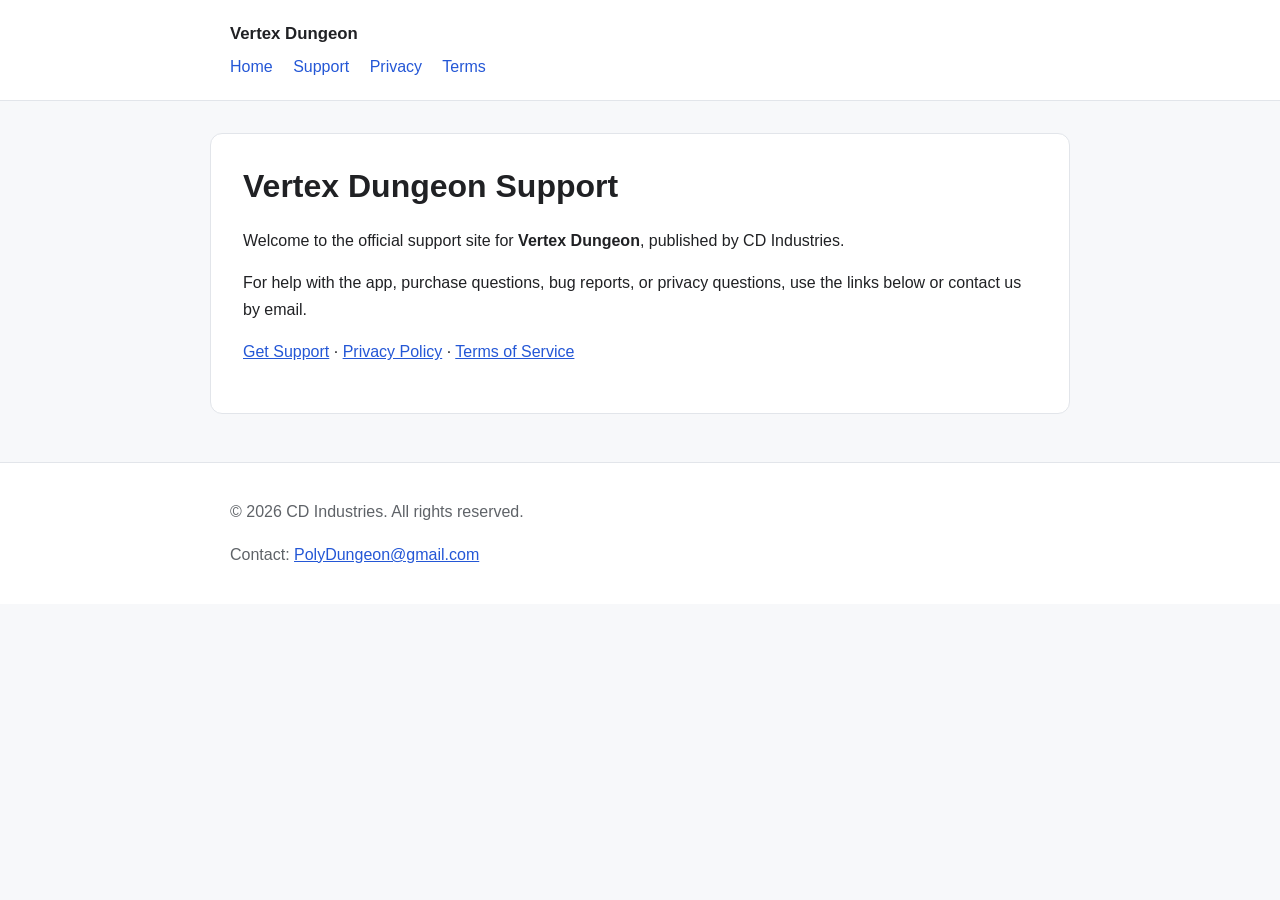
<file: index.html>
<!doctype html>
<html lang="en">
<head>
<meta charset="utf-8">
<meta name="viewport" content="width=device-width, initial-scale=1">
<meta name="description" content="Vertex Dungeon support, privacy policy, and terms of service.">
<title>Vertex Dungeon — Support</title>
<link rel="stylesheet" href="style.css">
</head>
<body>

<header>
  <div class="wrap">
    <strong class="brand">Vertex Dungeon</strong>
    <nav aria-label="Support navigation">
      <a href="index.html">Home</a>
      <a href="support.html">Support</a>
      <a href="privacy.html">Privacy</a>
      <a href="terms.html">Terms</a>
    </nav>
  </div>
</header>

<main class="wrap">

<h1>Vertex Dungeon Support</h1>
<p>Welcome to the official support site for <strong>Vertex Dungeon</strong>, published by CD Industries.</p>
<p>For help with the app, purchase questions, bug reports, or privacy questions, use the links below or contact us by email.</p>
<p>
  <a href="support.html">Get Support</a> ·
  <a href="privacy.html">Privacy Policy</a> ·
  <a href="terms.html">Terms of Service</a>
</p>

</main>

<footer>
  <div class="wrap small">
    <p>© 2026 CD Industries. All rights reserved.</p>
    <p>Contact: <a href="mailto:PolyDungeon@gmail.com">PolyDungeon@gmail.com</a></p>
  </div>
</footer>

</body>
</html>
</file>
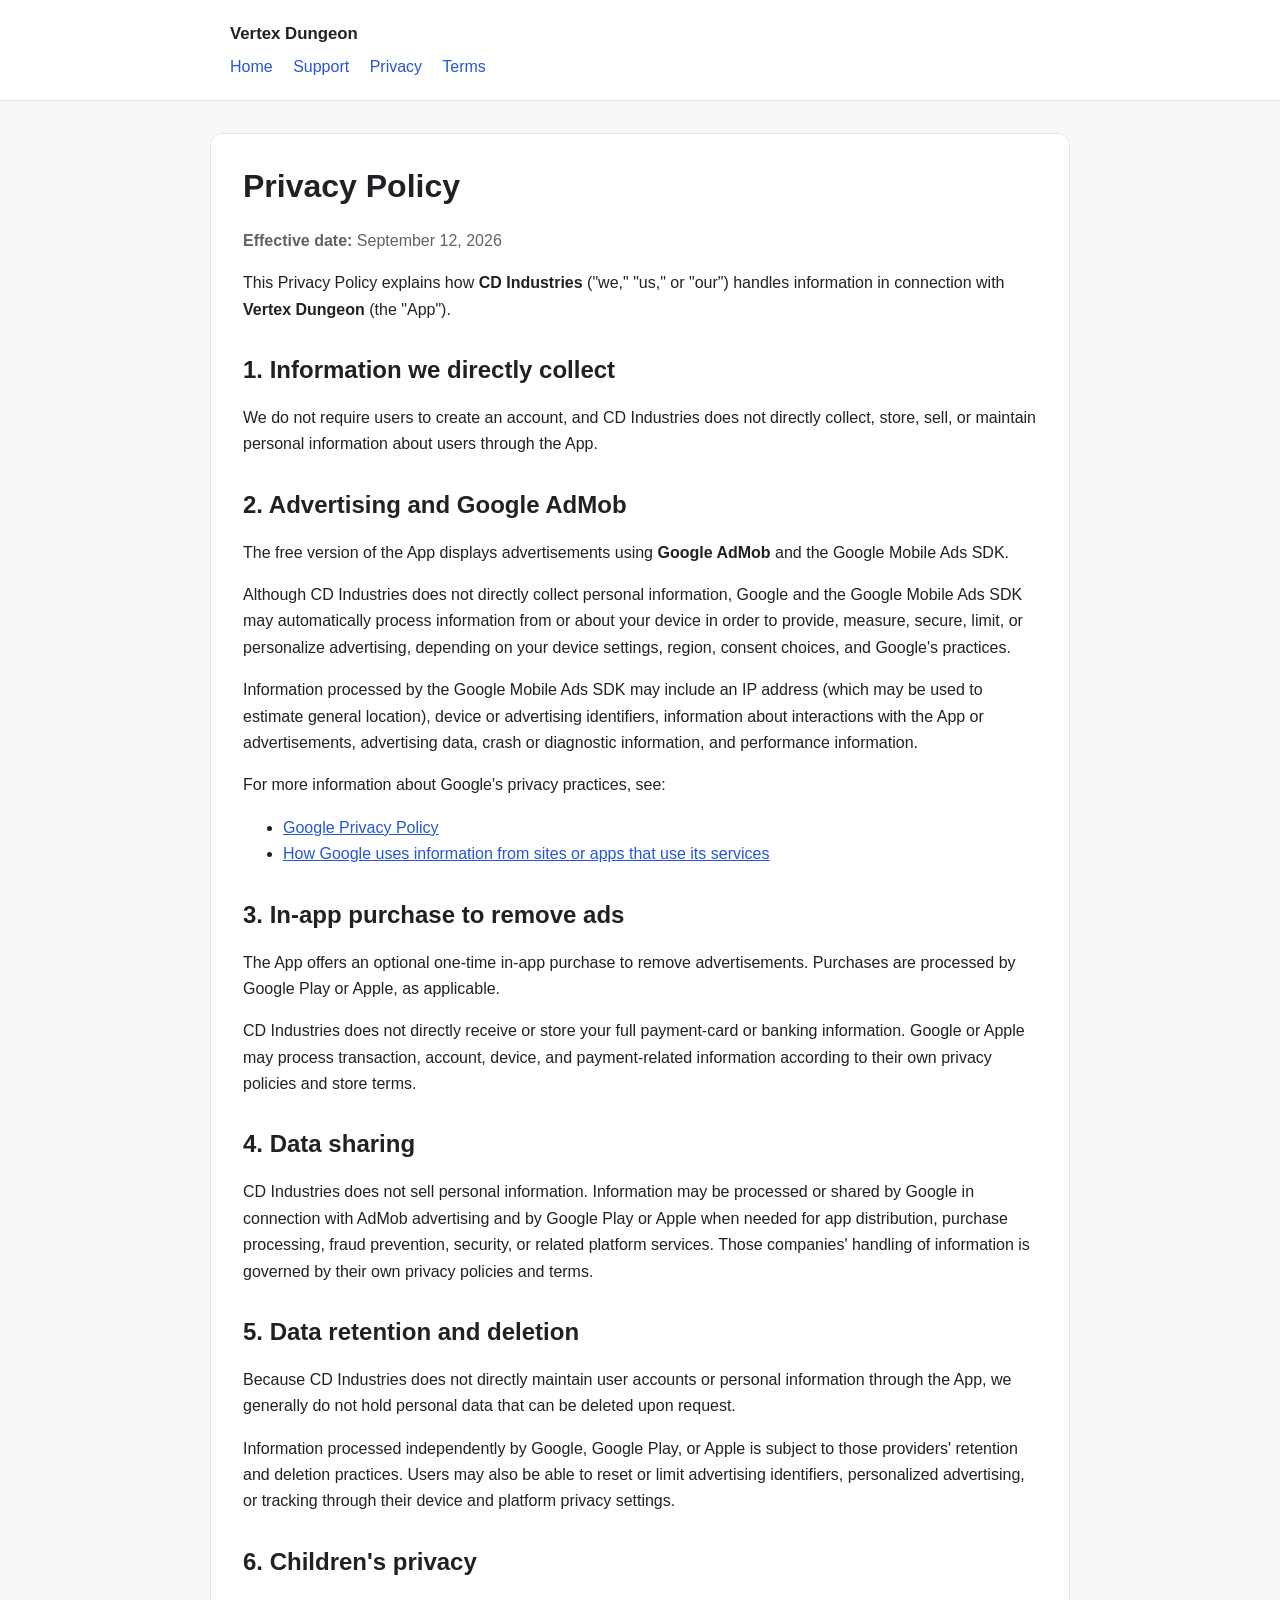
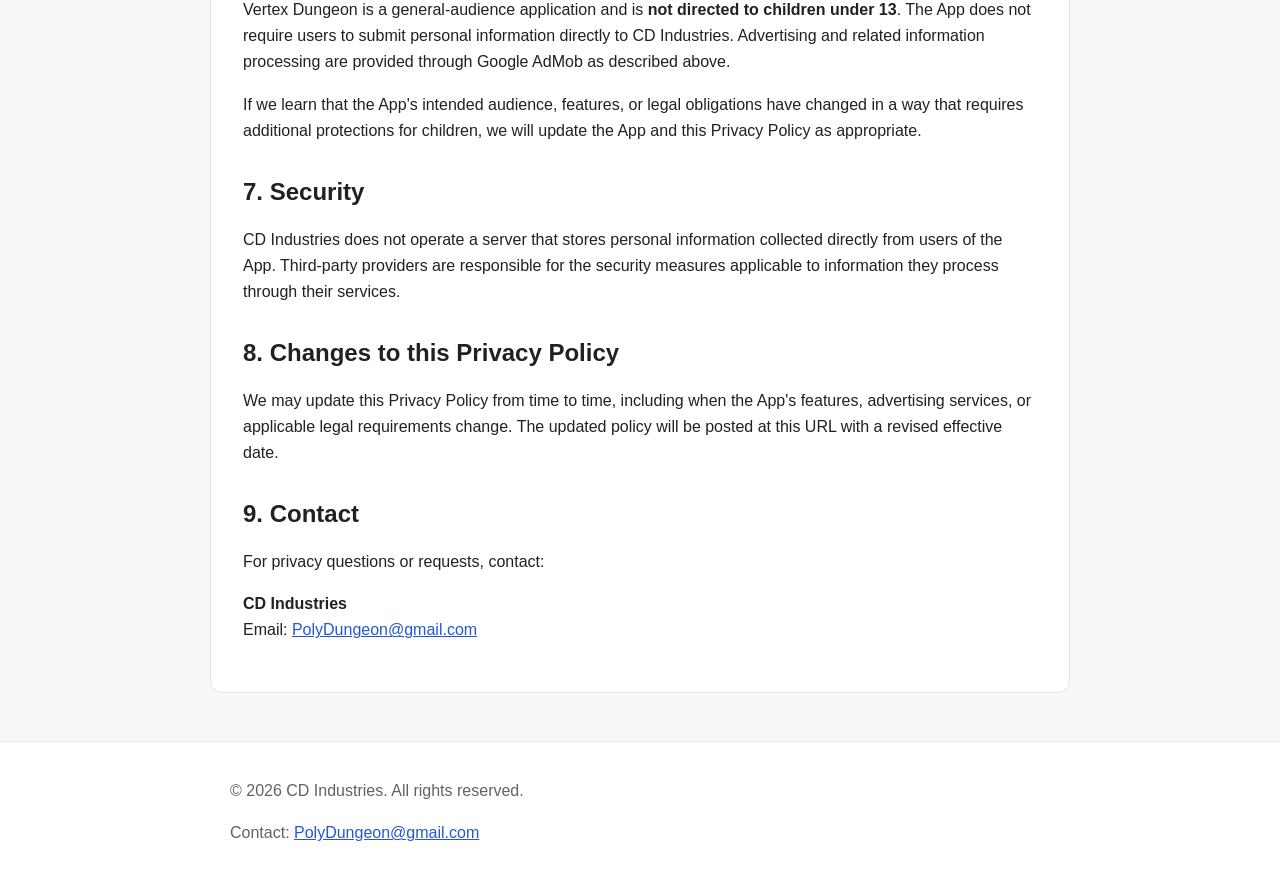
<file: privacy.html>
<!doctype html>
<html lang="en">
<head>
<meta charset="utf-8">
<meta name="viewport" content="width=device-width, initial-scale=1">
<meta name="description" content="Vertex Dungeon support, privacy policy, and terms of service.">
<title>Privacy Policy — Vertex Dungeon</title>
<link rel="stylesheet" href="style.css">
</head>
<body>

<header>
  <div class="wrap">
    <strong class="brand">Vertex Dungeon</strong>
    <nav aria-label="Support navigation">
      <a href="index.html">Home</a>
      <a href="support.html">Support</a>
      <a href="privacy.html">Privacy</a>
      <a href="terms.html">Terms</a>
    </nav>
  </div>
</header>

<main class="wrap">

<h1>Privacy Policy</h1>
<p class="muted"><strong>Effective date:</strong> September 12, 2026</p>

<p>This Privacy Policy explains how <strong>CD Industries</strong> ("we," "us," or "our") handles information in connection with <strong>Vertex Dungeon</strong> (the "App").</p>

<h2>1. Information we directly collect</h2>
<p>We do not require users to create an account, and CD Industries does not directly collect, store, sell, or maintain personal information about users through the App.</p>

<h2>2. Advertising and Google AdMob</h2>
<p>The free version of the App displays advertisements using <strong>Google AdMob</strong> and the Google Mobile Ads SDK.</p>

<p>Although CD Industries does not directly collect personal information, Google and the Google Mobile Ads SDK may automatically process information from or about your device in order to provide, measure, secure, limit, or personalize advertising, depending on your device settings, region, consent choices, and Google's practices.</p>

<p>Information processed by the Google Mobile Ads SDK may include an IP address (which may be used to estimate general location), device or advertising identifiers, information about interactions with the App or advertisements, advertising data, crash or diagnostic information, and performance information.</p>

<p>For more information about Google's privacy practices, see:</p>
<ul>
  <li><a href="https://policies.google.com/privacy">Google Privacy Policy</a></li>
  <li><a href="https://policies.google.com/technologies/partner-sites">How Google uses information from sites or apps that use its services</a></li>
</ul>

<h2>3. In-app purchase to remove ads</h2>
<p>The App offers an optional one-time in-app purchase to remove advertisements. Purchases are processed by Google Play or Apple, as applicable.</p>

<p>CD Industries does not directly receive or store your full payment-card or banking information. Google or Apple may process transaction, account, device, and payment-related information according to their own privacy policies and store terms.</p>

<h2>4. Data sharing</h2>
<p>CD Industries does not sell personal information. Information may be processed or shared by Google in connection with AdMob advertising and by Google Play or Apple when needed for app distribution, purchase processing, fraud prevention, security, or related platform services. Those companies' handling of information is governed by their own privacy policies and terms.</p>

<h2>5. Data retention and deletion</h2>
<p>Because CD Industries does not directly maintain user accounts or personal information through the App, we generally do not hold personal data that can be deleted upon request.</p>

<p>Information processed independently by Google, Google Play, or Apple is subject to those providers' retention and deletion practices. Users may also be able to reset or limit advertising identifiers, personalized advertising, or tracking through their device and platform privacy settings.</p>

<h2>6. Children's privacy</h2>
<p>Vertex Dungeon is a general-audience application and is <strong>not directed to children under 13</strong>. The App does not require users to submit personal information directly to CD Industries. Advertising and related information processing are provided through Google AdMob as described above.</p>

<p>If we learn that the App's intended audience, features, or legal obligations have changed in a way that requires additional protections for children, we will update the App and this Privacy Policy as appropriate.</p>

<h2>7. Security</h2>
<p>CD Industries does not operate a server that stores personal information collected directly from users of the App. Third-party providers are responsible for the security measures applicable to information they process through their services.</p>

<h2>8. Changes to this Privacy Policy</h2>
<p>We may update this Privacy Policy from time to time, including when the App's features, advertising services, or applicable legal requirements change. The updated policy will be posted at this URL with a revised effective date.</p>

<h2>9. Contact</h2>
<p>For privacy questions or requests, contact:</p>
<p><strong>CD Industries</strong><br>
Email: <a href="mailto:PolyDungeon@gmail.com">PolyDungeon@gmail.com</a></p>

</main>

<footer>
  <div class="wrap small">
    <p>© 2026 CD Industries. All rights reserved.</p>
    <p>Contact: <a href="mailto:PolyDungeon@gmail.com">PolyDungeon@gmail.com</a></p>
  </div>
</footer>

</body>
</html>
</file>
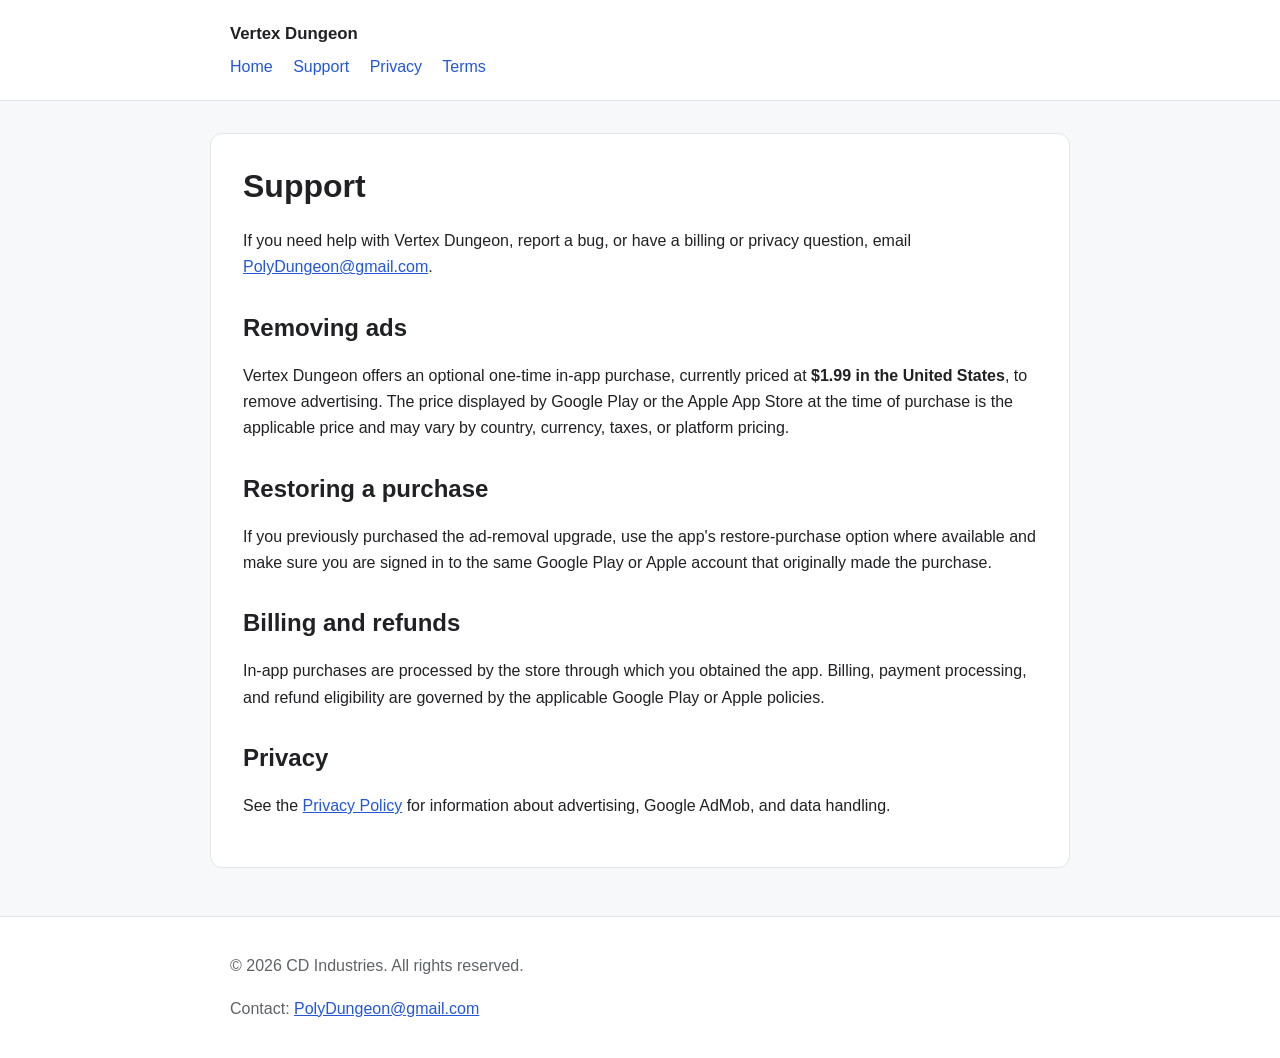
<file: support.html>
<!doctype html>
<html lang="en">
<head>
<meta charset="utf-8">
<meta name="viewport" content="width=device-width, initial-scale=1">
<meta name="description" content="Vertex Dungeon support, privacy policy, and terms of service.">
<title>Support — Vertex Dungeon</title>
<link rel="stylesheet" href="style.css">
</head>
<body>

<header>
  <div class="wrap">
    <strong class="brand">Vertex Dungeon</strong>
    <nav aria-label="Support navigation">
      <a href="index.html">Home</a>
      <a href="support.html">Support</a>
      <a href="privacy.html">Privacy</a>
      <a href="terms.html">Terms</a>
    </nav>
  </div>
</header>

<main class="wrap">

<h1>Support</h1>
<p>If you need help with Vertex Dungeon, report a bug, or have a billing or privacy question, email <a href="mailto:PolyDungeon@gmail.com">PolyDungeon@gmail.com</a>.</p>

<h2>Removing ads</h2>
<p>Vertex Dungeon offers an optional one-time in-app purchase, currently priced at <strong>$1.99 in the United States</strong>, to remove advertising. The price displayed by Google Play or the Apple App Store at the time of purchase is the applicable price and may vary by country, currency, taxes, or platform pricing.</p>

<h2>Restoring a purchase</h2>
<p>If you previously purchased the ad-removal upgrade, use the app's restore-purchase option where available and make sure you are signed in to the same Google Play or Apple account that originally made the purchase.</p>

<h2>Billing and refunds</h2>
<p>In-app purchases are processed by the store through which you obtained the app. Billing, payment processing, and refund eligibility are governed by the applicable Google Play or Apple policies.</p>

<h2>Privacy</h2>
<p>See the <a href="privacy.html">Privacy Policy</a> for information about advertising, Google AdMob, and data handling.</p>

</main>

<footer>
  <div class="wrap small">
    <p>© 2026 CD Industries. All rights reserved.</p>
    <p>Contact: <a href="mailto:PolyDungeon@gmail.com">PolyDungeon@gmail.com</a></p>
  </div>
</footer>

</body>
</html>
</file>
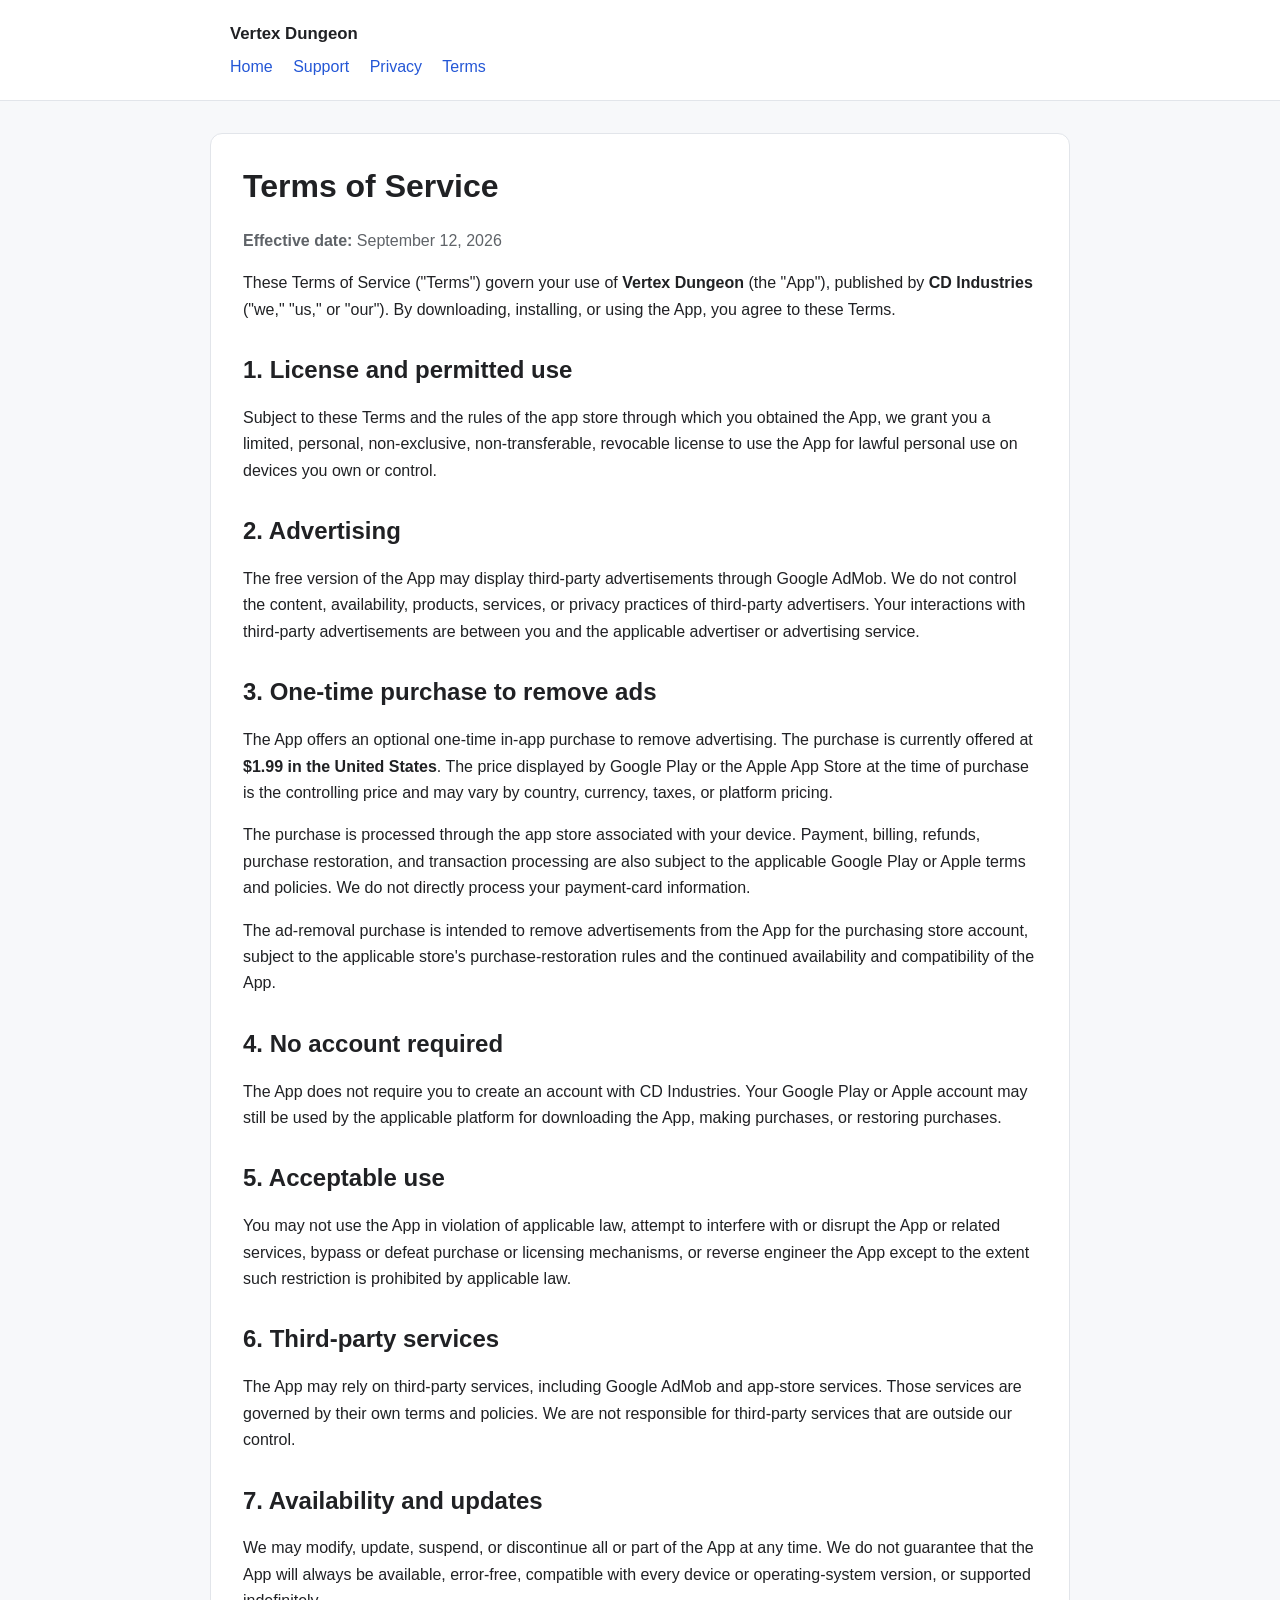
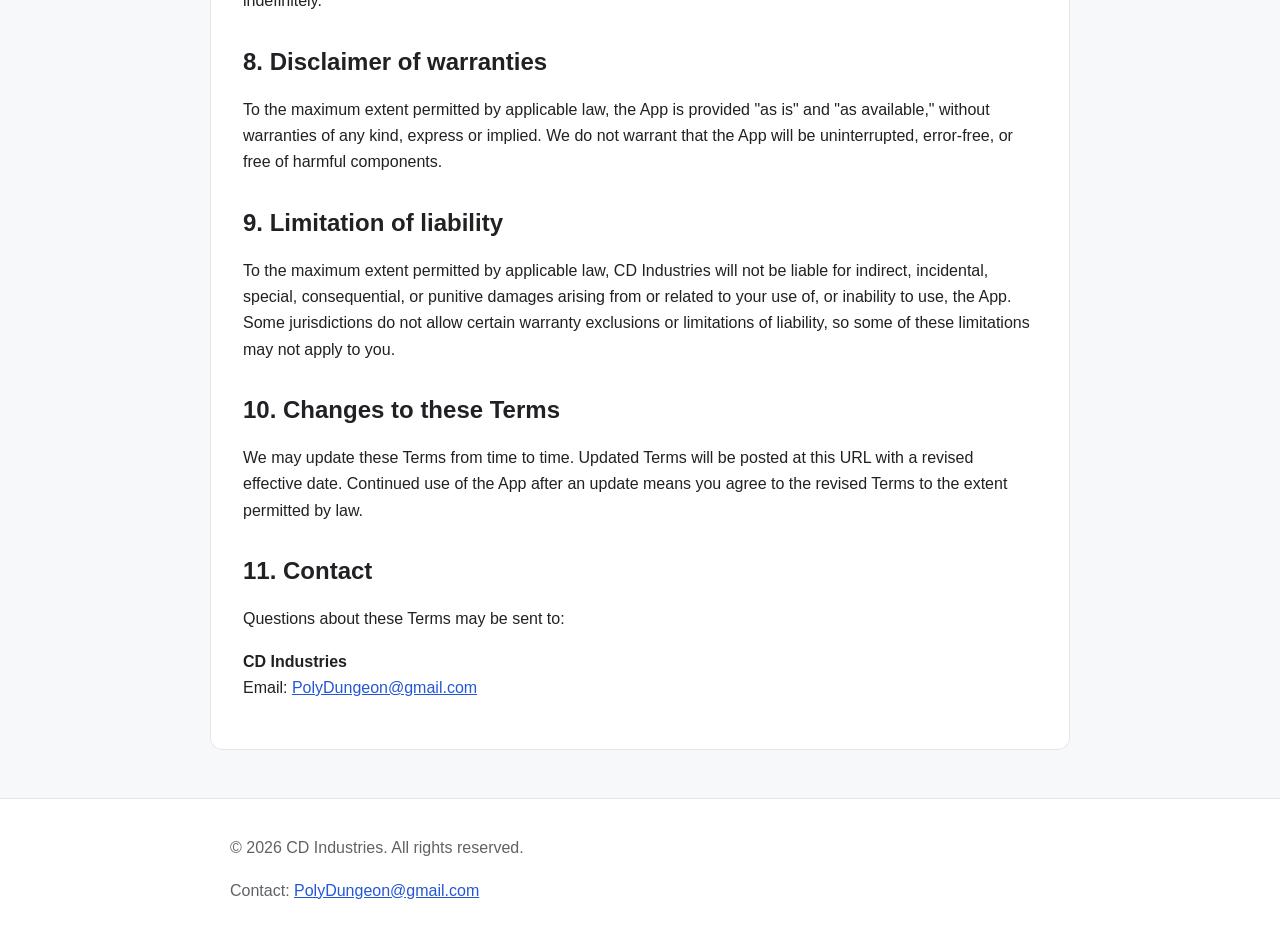
<file: terms.html>
<!doctype html>
<html lang="en">
<head>
<meta charset="utf-8">
<meta name="viewport" content="width=device-width, initial-scale=1">
<meta name="description" content="Vertex Dungeon support, privacy policy, and terms of service.">
<title>Terms of Service — Vertex Dungeon</title>
<link rel="stylesheet" href="style.css">
</head>
<body>

<header>
  <div class="wrap">
    <strong class="brand">Vertex Dungeon</strong>
    <nav aria-label="Support navigation">
      <a href="index.html">Home</a>
      <a href="support.html">Support</a>
      <a href="privacy.html">Privacy</a>
      <a href="terms.html">Terms</a>
    </nav>
  </div>
</header>

<main class="wrap">

<h1>Terms of Service</h1>
<p class="muted"><strong>Effective date:</strong> September 12, 2026</p>

<p>These Terms of Service ("Terms") govern your use of <strong>Vertex Dungeon</strong> (the "App"), published by <strong>CD Industries</strong> ("we," "us," or "our"). By downloading, installing, or using the App, you agree to these Terms.</p>

<h2>1. License and permitted use</h2>
<p>Subject to these Terms and the rules of the app store through which you obtained the App, we grant you a limited, personal, non-exclusive, non-transferable, revocable license to use the App for lawful personal use on devices you own or control.</p>

<h2>2. Advertising</h2>
<p>The free version of the App may display third-party advertisements through Google AdMob. We do not control the content, availability, products, services, or privacy practices of third-party advertisers. Your interactions with third-party advertisements are between you and the applicable advertiser or advertising service.</p>

<h2>3. One-time purchase to remove ads</h2>
<p>The App offers an optional one-time in-app purchase to remove advertising. The purchase is currently offered at <strong>$1.99 in the United States</strong>. The price displayed by Google Play or the Apple App Store at the time of purchase is the controlling price and may vary by country, currency, taxes, or platform pricing.</p>

<p>The purchase is processed through the app store associated with your device. Payment, billing, refunds, purchase restoration, and transaction processing are also subject to the applicable Google Play or Apple terms and policies. We do not directly process your payment-card information.</p>

<p>The ad-removal purchase is intended to remove advertisements from the App for the purchasing store account, subject to the applicable store's purchase-restoration rules and the continued availability and compatibility of the App.</p>

<h2>4. No account required</h2>
<p>The App does not require you to create an account with CD Industries. Your Google Play or Apple account may still be used by the applicable platform for downloading the App, making purchases, or restoring purchases.</p>

<h2>5. Acceptable use</h2>
<p>You may not use the App in violation of applicable law, attempt to interfere with or disrupt the App or related services, bypass or defeat purchase or licensing mechanisms, or reverse engineer the App except to the extent such restriction is prohibited by applicable law.</p>

<h2>6. Third-party services</h2>
<p>The App may rely on third-party services, including Google AdMob and app-store services. Those services are governed by their own terms and policies. We are not responsible for third-party services that are outside our control.</p>

<h2>7. Availability and updates</h2>
<p>We may modify, update, suspend, or discontinue all or part of the App at any time. We do not guarantee that the App will always be available, error-free, compatible with every device or operating-system version, or supported indefinitely.</p>

<h2>8. Disclaimer of warranties</h2>
<p>To the maximum extent permitted by applicable law, the App is provided "as is" and "as available," without warranties of any kind, express or implied. We do not warrant that the App will be uninterrupted, error-free, or free of harmful components.</p>

<h2>9. Limitation of liability</h2>
<p>To the maximum extent permitted by applicable law, CD Industries will not be liable for indirect, incidental, special, consequential, or punitive damages arising from or related to your use of, or inability to use, the App. Some jurisdictions do not allow certain warranty exclusions or limitations of liability, so some of these limitations may not apply to you.</p>

<h2>10. Changes to these Terms</h2>
<p>We may update these Terms from time to time. Updated Terms will be posted at this URL with a revised effective date. Continued use of the App after an update means you agree to the revised Terms to the extent permitted by law.</p>

<h2>11. Contact</h2>
<p>Questions about these Terms may be sent to:</p>
<p><strong>CD Industries</strong><br>
Email: <a href="mailto:PolyDungeon@gmail.com">PolyDungeon@gmail.com</a></p>

</main>

<footer>
  <div class="wrap small">
    <p>© 2026 CD Industries. All rights reserved.</p>
    <p>Contact: <a href="mailto:PolyDungeon@gmail.com">PolyDungeon@gmail.com</a></p>
  </div>
</footer>

</body>
</html>
</file>
<file: style.css>
:root {
  --bg: #f7f8fa;
  --card: #ffffff;
  --text: #202124;
  --muted: #5f6368;
  --accent: #2457d6;
  --border: #e2e5ea;
}
* { box-sizing: border-box; }
html { color-scheme: light; }
body {
  margin: 0;
  font-family: -apple-system, BlinkMacSystemFont, "Segoe UI", Roboto, Arial, sans-serif;
  line-height: 1.65;
  color: var(--text);
  background: var(--bg);
}
header, footer { background: var(--card); }
header { border-bottom: 1px solid var(--border); }
footer { border-top: 1px solid var(--border); margin-top: 3rem; }
.wrap { max-width: 860px; margin: 0 auto; padding: 1.25rem; }
.brand { display: block; font-size: 1.05rem; margin-bottom: .4rem; }
nav a { margin-right: 1rem; color: var(--accent); text-decoration: none; }
nav a:hover { text-decoration: underline; }
main.wrap {
  background: var(--card);
  margin-top: 2rem;
  padding: 2rem;
  border: 1px solid var(--border);
  border-radius: 12px;
}
h1, h2 { line-height: 1.25; }
h1 { margin-top: 0; }
h2 { margin-top: 2rem; }
.small, .muted { color: var(--muted); }
a { color: var(--accent); }
.notice {
  padding: 1rem;
  background: #f2f5ff;
  border: 1px solid #d5defa;
  border-radius: 8px;
}
@media (max-width: 600px) {
  main.wrap { margin-top: 0; border-left: 0; border-right: 0; border-radius: 0; padding: 1.25rem; }
  nav a { display: inline-block; margin-bottom: .35rem; }
}
</file>
